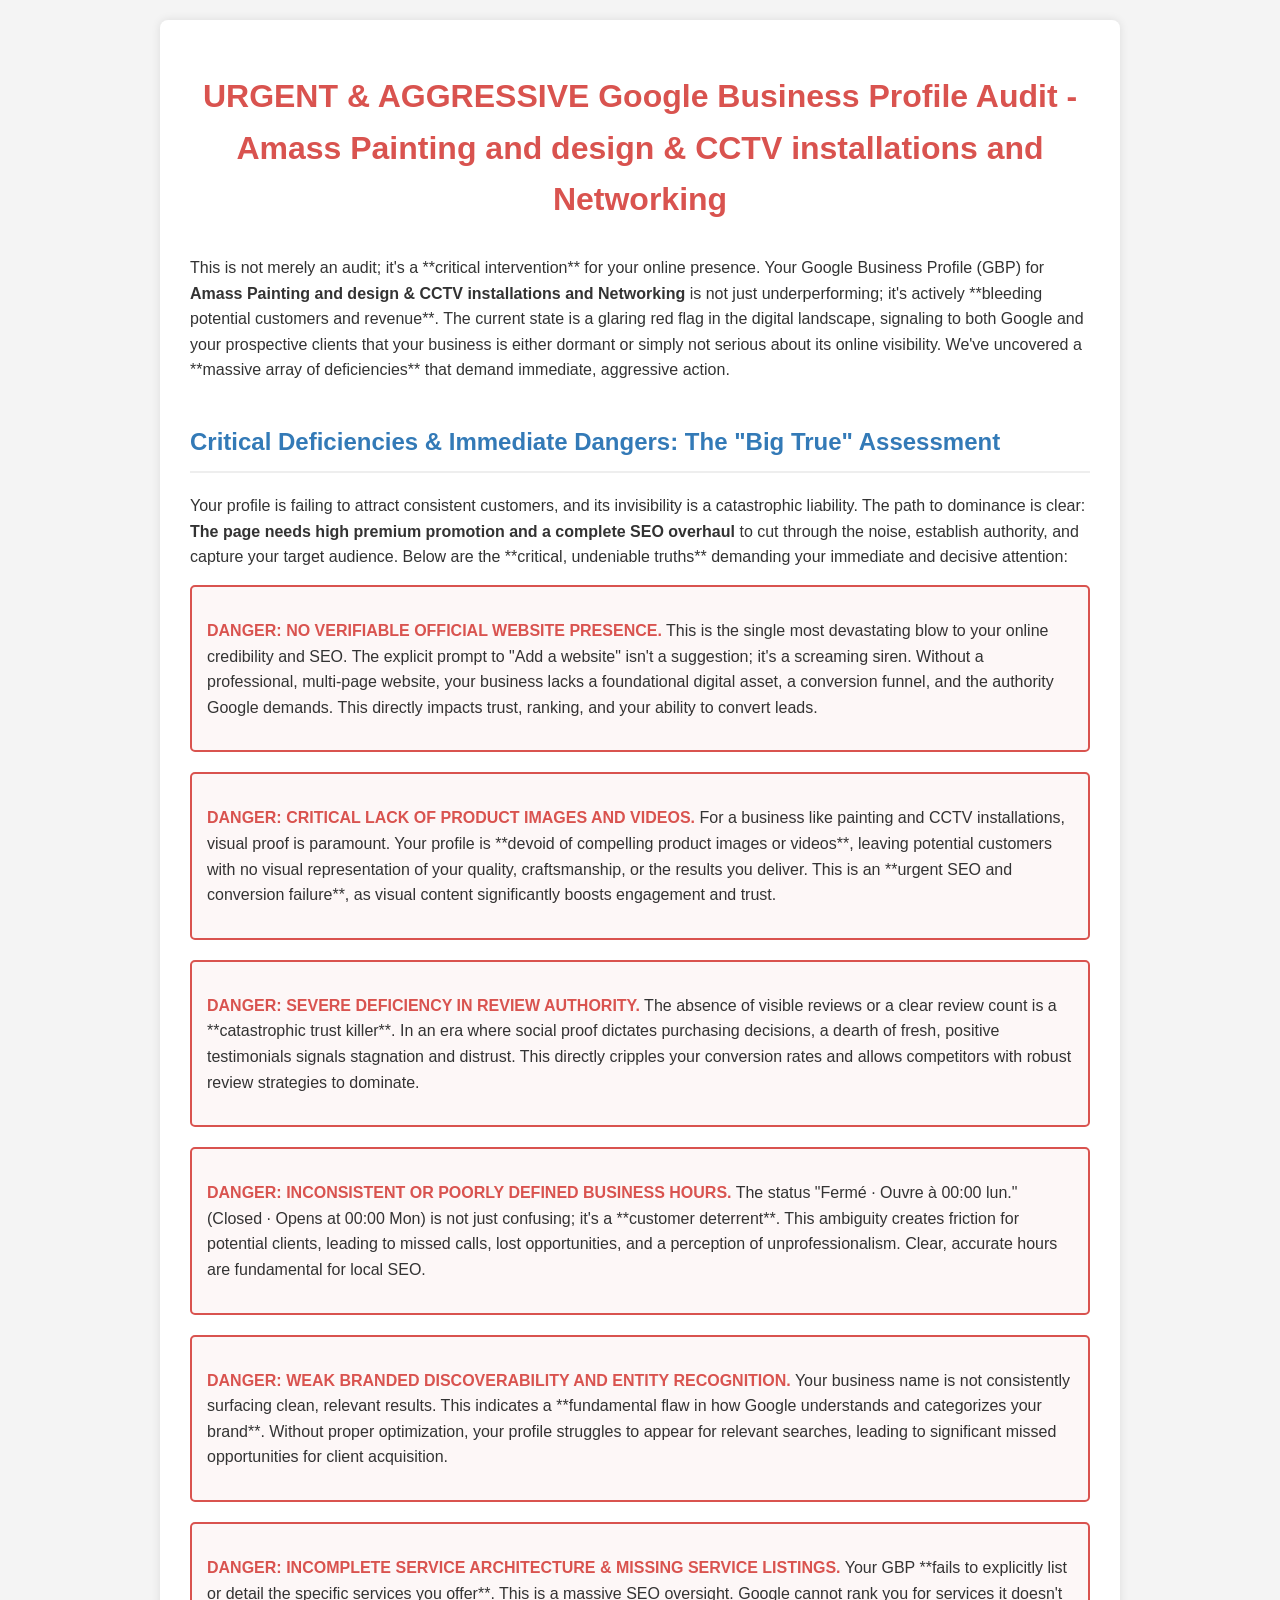
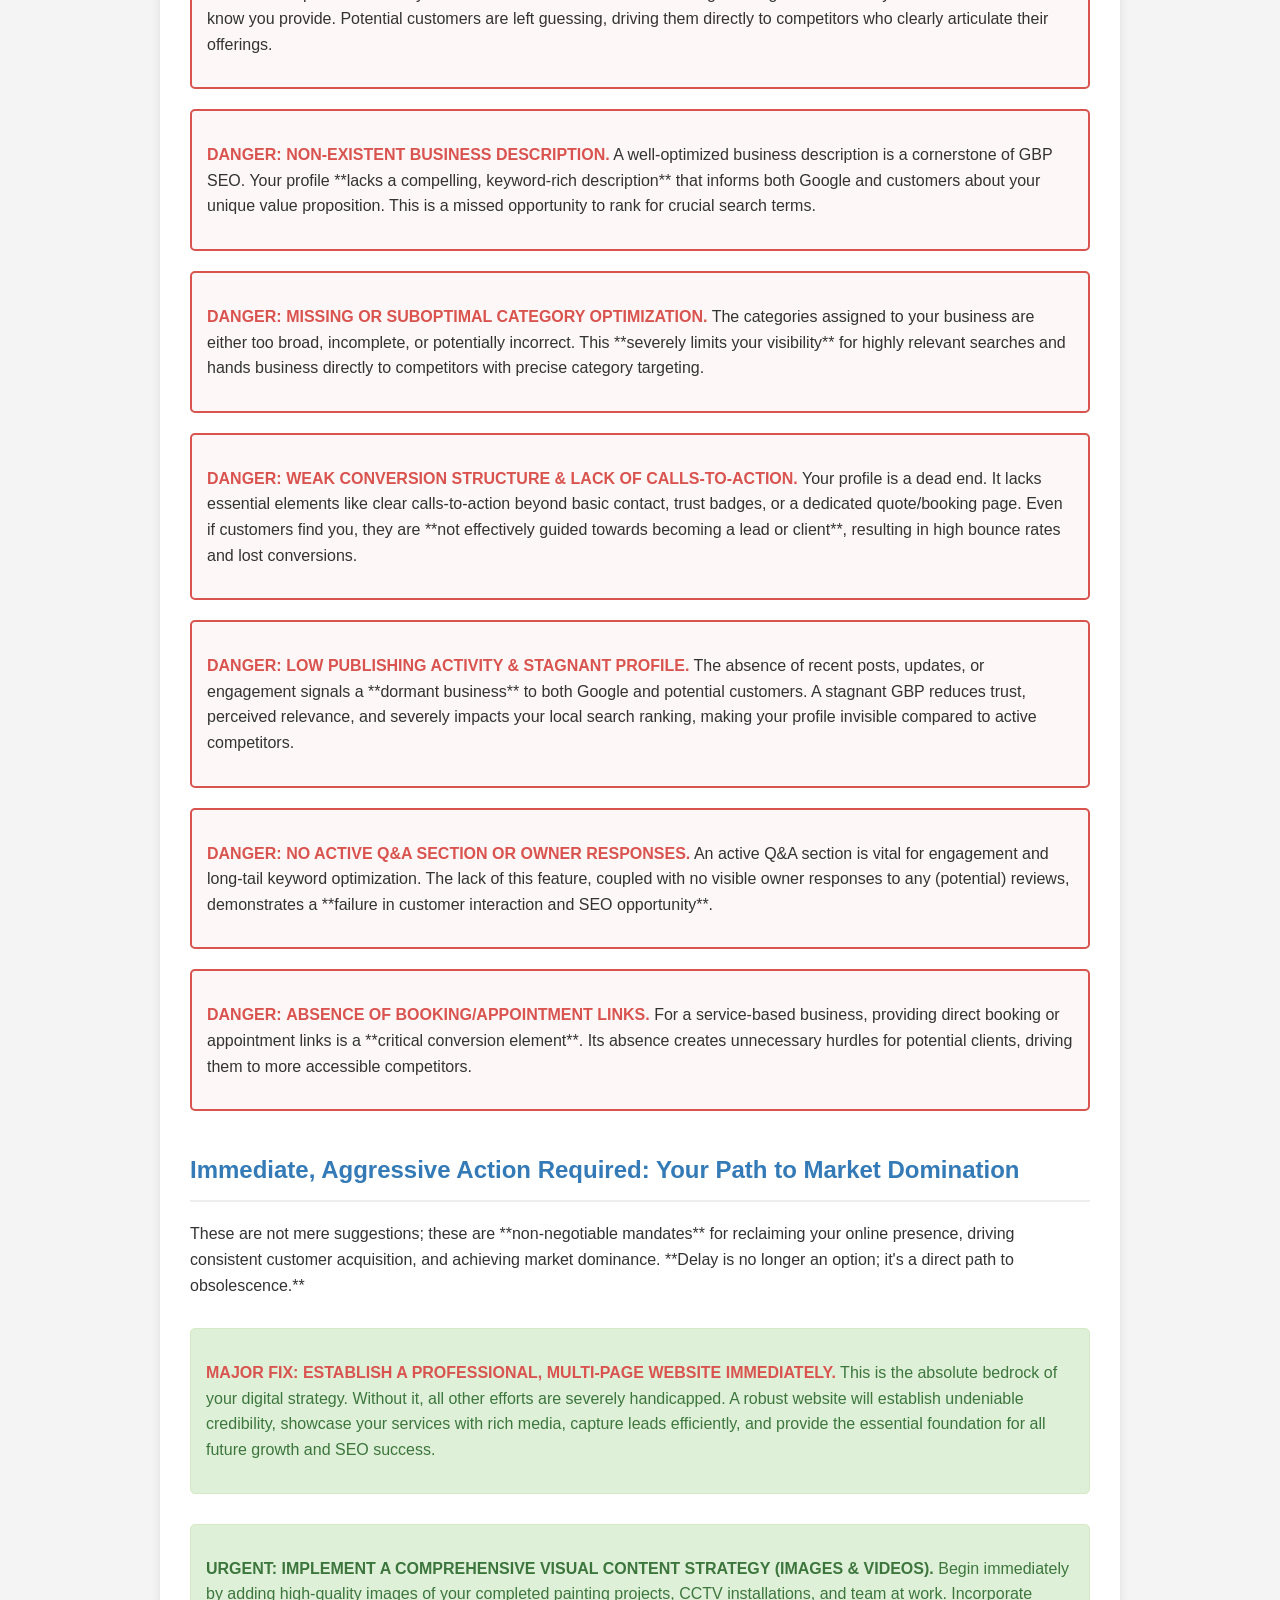
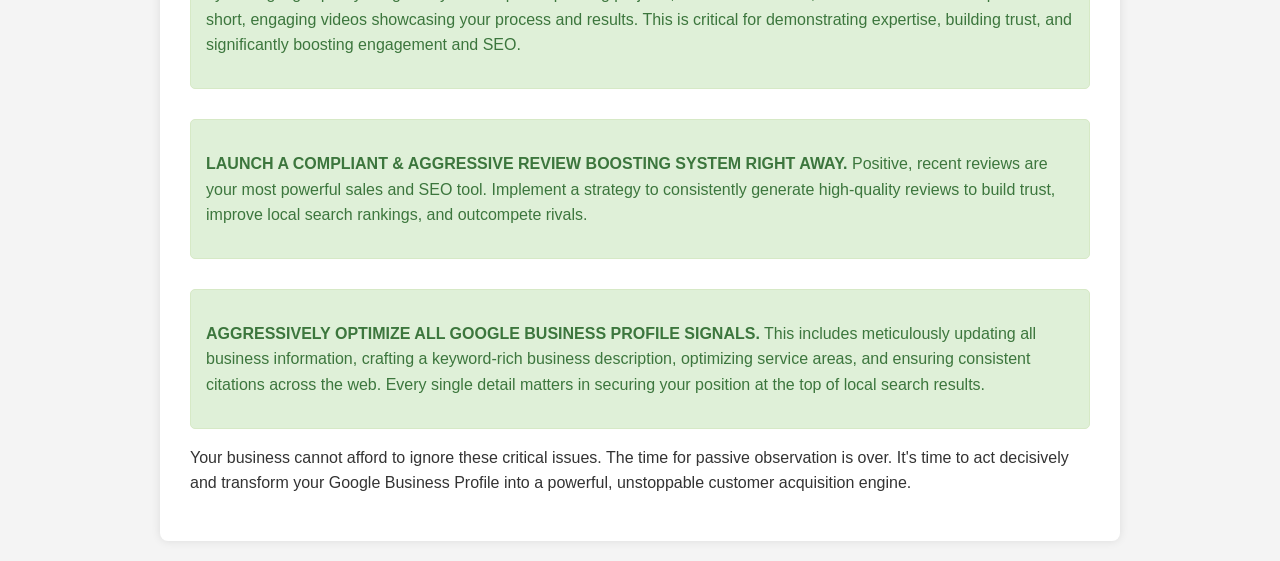
<file: public/audits/amass-painting-cctv-networking.html>
<!DOCTYPE html>
<html lang="en">
<head>
    <meta charset="UTF-8">
    <meta name="viewport" content="width=device-width, initial-scale=1.0">
    <title>URGENT & AGGRESSIVE Google Business Profile Audit - Amass Painting and design & CCTV installations and Networking</title>
    <style>
        body { font-family: Arial, sans-serif; line-height: 1.6; color: #333; margin: 20px; background-color: #f4f4f4; }
        .container { max-width: 900px; margin: auto; background: #fff; padding: 30px; border-radius: 8px; box-shadow: 0 0 10px rgba(0,0,0,0.1); }
        h1 { color: #d9534f; text-align: center; margin-bottom: 30px; }
        h2 { color: #337ab7; border-bottom: 2px solid #eee; padding-bottom: 10px; margin-top: 40px; }
        .danger-box { border: 2px solid #d9534f; padding: 15px; margin-bottom: 20px; background-color: #fdf7f7; border-radius: 5px; }
        .danger-text { color: #d9534f; font-weight: bold; }
        .recommendation { background-color: #dff0d8; border: 1px solid #d6e9c6; color: #3c763d; padding: 15px; margin-top: 30px; border-radius: 5px; }
        .major-fix { color: #d9534f; font-weight: bold; }
        p { margin-bottom: 15px; }
    </style>
</head>
<body>
    <div class="container">
        <h1>URGENT & AGGRESSIVE Google Business Profile Audit - Amass Painting and design & CCTV installations and Networking</h1>
        <p>This is not merely an audit; it's a **critical intervention** for your online presence. Your Google Business Profile (GBP) for <strong>Amass Painting and design & CCTV installations and Networking</strong> is not just underperforming; it's actively **bleeding potential customers and revenue**. The current state is a glaring red flag in the digital landscape, signaling to both Google and your prospective clients that your business is either dormant or simply not serious about its online visibility. We've uncovered a **massive array of deficiencies** that demand immediate, aggressive action.</p>

        <h2>Critical Deficiencies & Immediate Dangers: The "Big True" Assessment</h2>
        <p>Your profile is failing to attract consistent customers, and its invisibility is a catastrophic liability. The path to dominance is clear: <strong>The page needs high premium promotion and a complete SEO overhaul</strong> to cut through the noise, establish authority, and capture your target audience. Below are the **critical, undeniable truths** demanding your immediate and decisive attention:</p>

        <div class="danger-box">
            <p><span class="danger-text">DANGER:</span> <span class="danger-text">NO VERIFIABLE OFFICIAL WEBSITE PRESENCE.</span> This is the single most devastating blow to your online credibility and SEO. The explicit prompt to "Add a website" isn't a suggestion; it's a screaming siren. Without a professional, multi-page website, your business lacks a foundational digital asset, a conversion funnel, and the authority Google demands. This directly impacts trust, ranking, and your ability to convert leads.</p>
        </div>

        <div class="danger-box">
            <p><span class="danger-text">DANGER:</span> <span class="danger-text">CRITICAL LACK OF PRODUCT IMAGES AND VIDEOS.</span> For a business like painting and CCTV installations, visual proof is paramount. Your profile is **devoid of compelling product images or videos**, leaving potential customers with no visual representation of your quality, craftsmanship, or the results you deliver. This is an **urgent SEO and conversion failure**, as visual content significantly boosts engagement and trust.</p>
        </div>

        <div class="danger-box">
            <p><span class="danger-text">DANGER:</span> <span class="danger-text">SEVERE DEFICIENCY IN REVIEW AUTHORITY.</span> The absence of visible reviews or a clear review count is a **catastrophic trust killer**. In an era where social proof dictates purchasing decisions, a dearth of fresh, positive testimonials signals stagnation and distrust. This directly cripples your conversion rates and allows competitors with robust review strategies to dominate.</p>
        </div>

        <div class="danger-box">
            <p><span class="danger-text">DANGER:</span> <span class="danger-text">INCONSISTENT OR POORLY DEFINED BUSINESS HOURS.</span> The status "Fermé · Ouvre à 00:00 lun." (Closed · Opens at 00:00 Mon) is not just confusing; it's a **customer deterrent**. This ambiguity creates friction for potential clients, leading to missed calls, lost opportunities, and a perception of unprofessionalism. Clear, accurate hours are fundamental for local SEO.</p>
        </div>

        <div class="danger-box">
            <p><span class="danger-text">DANGER:</span> <span class="danger-text">WEAK BRANDED DISCOVERABILITY AND ENTITY RECOGNITION.</span> Your business name is not consistently surfacing clean, relevant results. This indicates a **fundamental flaw in how Google understands and categorizes your brand**. Without proper optimization, your profile struggles to appear for relevant searches, leading to significant missed opportunities for client acquisition.</p>
        </div>

        <div class="danger-box">
            <p><span class="danger-text">DANGER:</span> <span class="danger-text">INCOMPLETE SERVICE ARCHITECTURE & MISSING SERVICE LISTINGS.</span> Your GBP **fails to explicitly list or detail the specific services you offer**. This is a massive SEO oversight. Google cannot rank you for services it doesn't know you provide. Potential customers are left guessing, driving them directly to competitors who clearly articulate their offerings.</p>
        </div>

        <div class="danger-box">
            <p><span class="danger-text">DANGER:</span> <span class="danger-text">NON-EXISTENT BUSINESS DESCRIPTION.</span> A well-optimized business description is a cornerstone of GBP SEO. Your profile **lacks a compelling, keyword-rich description** that informs both Google and customers about your unique value proposition. This is a missed opportunity to rank for crucial search terms.</p>
        </div>

        <div class="danger-box">
            <p><span class="danger-text">DANGER:</span> <span class="danger-text">MISSING OR SUBOPTIMAL CATEGORY OPTIMIZATION.</span> The categories assigned to your business are either too broad, incomplete, or potentially incorrect. This **severely limits your visibility** for highly relevant searches and hands business directly to competitors with precise category targeting.</p>
        </div>

        <div class="danger-box">
            <p><span class="danger-text">DANGER:</span> <span class="danger-text">WEAK CONVERSION STRUCTURE & LACK OF CALLS-TO-ACTION.</span> Your profile is a dead end. It lacks essential elements like clear calls-to-action beyond basic contact, trust badges, or a dedicated quote/booking page. Even if customers find you, they are **not effectively guided towards becoming a lead or client**, resulting in high bounce rates and lost conversions.</p>
        </div>

        <div class="danger-box">
            <p><span class="danger-text">DANGER:</span> <span class="danger-text">LOW PUBLISHING ACTIVITY & STAGNANT PROFILE.</span> The absence of recent posts, updates, or engagement signals a **dormant business** to both Google and potential customers. A stagnant GBP reduces trust, perceived relevance, and severely impacts your local search ranking, making your profile invisible compared to active competitors.</p>
        </div>

        <div class="danger-box">
            <p><span class="danger-text">DANGER:</span> <span class="danger-text">NO ACTIVE Q&A SECTION OR OWNER RESPONSES.</span> An active Q&A section is vital for engagement and long-tail keyword optimization. The lack of this feature, coupled with no visible owner responses to any (potential) reviews, demonstrates a **failure in customer interaction and SEO opportunity**.</p>
        </div>

        <div class="danger-box">
            <p><span class="danger-text">DANGER:</span> <span class="danger-text">ABSENCE OF BOOKING/APPOINTMENT LINKS.</span> For a service-based business, providing direct booking or appointment links is a **critical conversion element**. Its absence creates unnecessary hurdles for potential clients, driving them to more accessible competitors.</p>
        </div>

        <h2>Immediate, Aggressive Action Required: Your Path to Market Domination</h2>
        <p>These are not mere suggestions; these are **non-negotiable mandates** for reclaiming your online presence, driving consistent customer acquisition, and achieving market dominance. **Delay is no longer an option; it's a direct path to obsolescence.**</p>

        <div class="recommendation">
            <p><strong><span class="major-fix">MAJOR FIX: ESTABLISH A PROFESSIONAL, MULTI-PAGE WEBSITE IMMEDIATELY.</span></strong> This is the absolute bedrock of your digital strategy. Without it, all other efforts are severely handicapped. A robust website will establish undeniable credibility, showcase your services with rich media, capture leads efficiently, and provide the essential foundation for all future growth and SEO success.</p>
        </div>

        <div class="recommendation">
            <p><strong>URGENT: IMPLEMENT A COMPREHENSIVE VISUAL CONTENT STRATEGY (IMAGES & VIDEOS).</strong> Begin immediately by adding high-quality images of your completed painting projects, CCTV installations, and team at work. Incorporate short, engaging videos showcasing your process and results. This is critical for demonstrating expertise, building trust, and significantly boosting engagement and SEO.</p>
        </div>

        <div class="recommendation">
            <p><strong>LAUNCH A COMPLIANT & AGGRESSIVE REVIEW BOOSTING SYSTEM RIGHT AWAY.</strong> Positive, recent reviews are your most powerful sales and SEO tool. Implement a strategy to consistently generate high-quality reviews to build trust, improve local search rankings, and outcompete rivals.</p>
        </div>

        <div class="recommendation">
            <p><strong>AGGRESSIVELY OPTIMIZE ALL GOOGLE BUSINESS PROFILE SIGNALS.</strong> This includes meticulously updating all business information, crafting a keyword-rich business description, optimizing service areas, and ensuring consistent citations across the web. Every single detail matters in securing your position at the top of local search results.</p>
        </div>

        <p>Your business cannot afford to ignore these critical issues. The time for passive observation is over. It's time to act decisively and transform your Google Business Profile into a powerful, unstoppable customer acquisition engine.</p>
    </div>
</body>
</html>
</file>
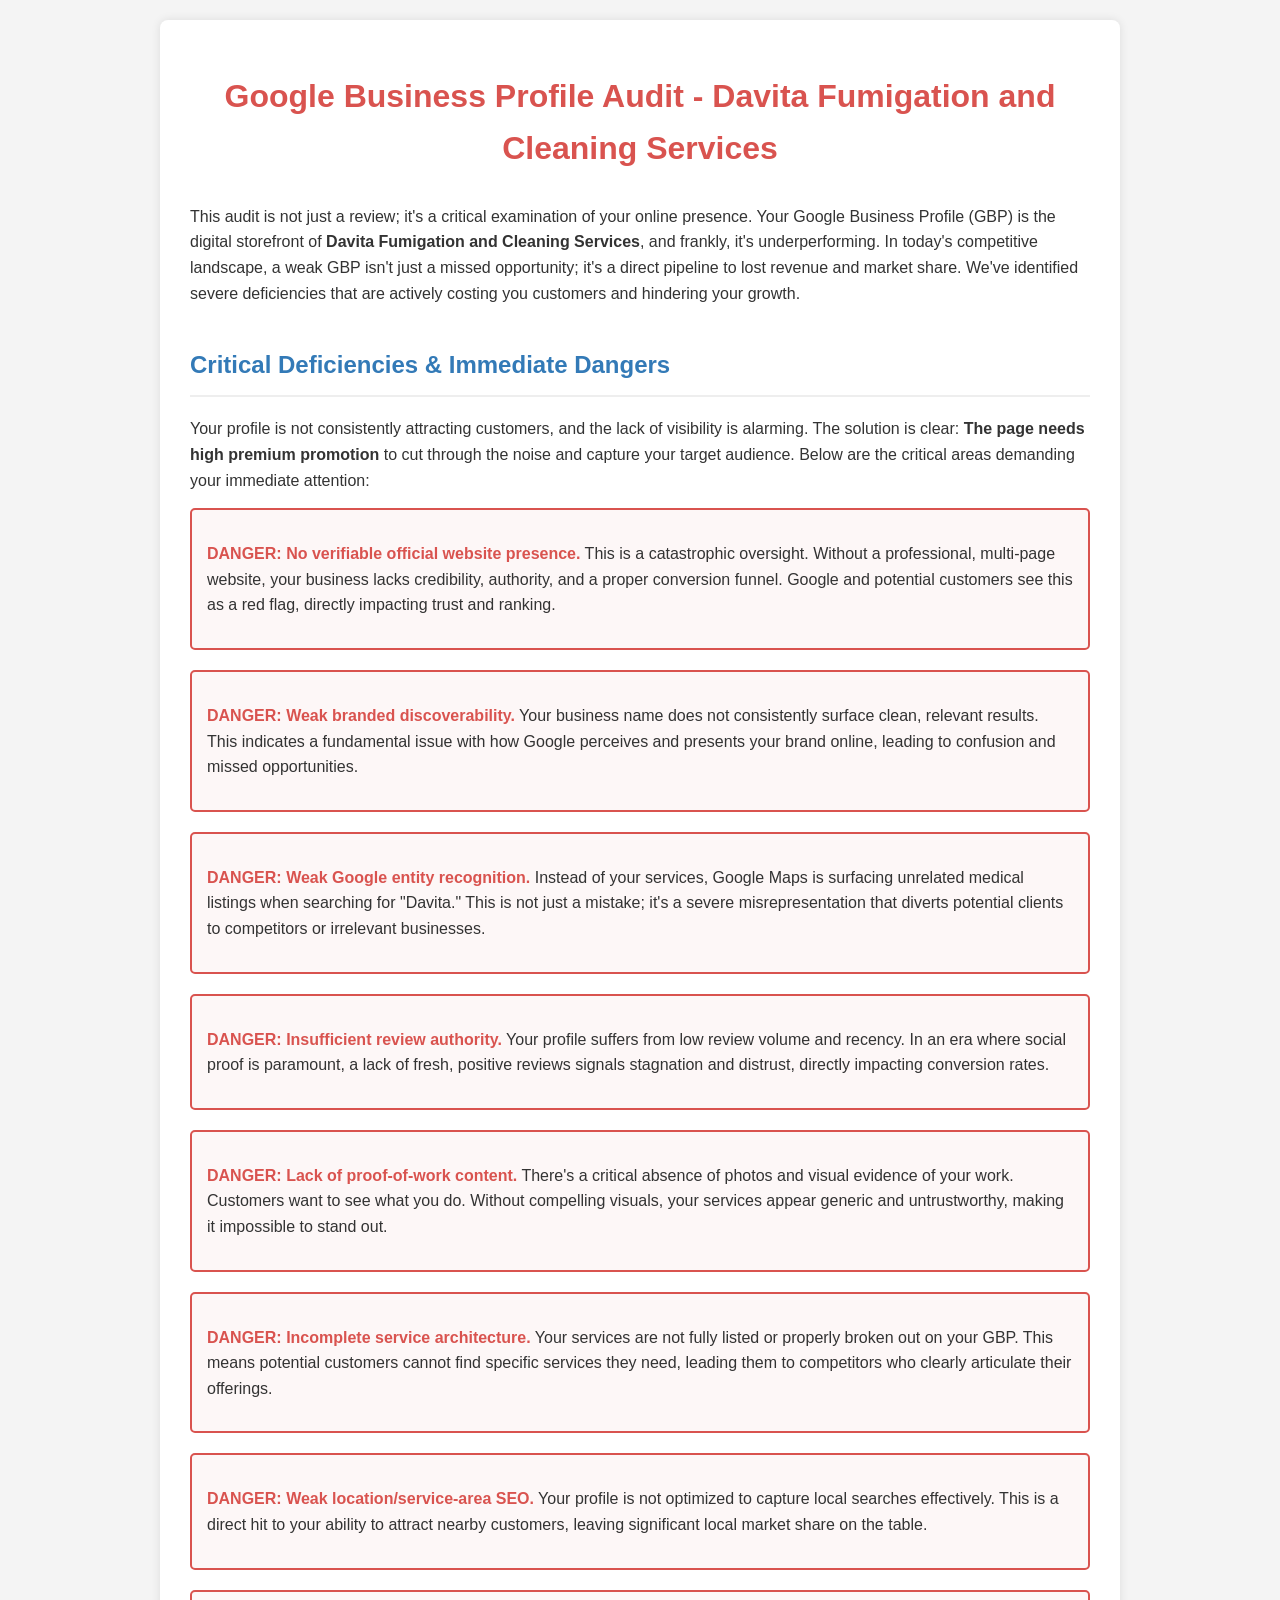
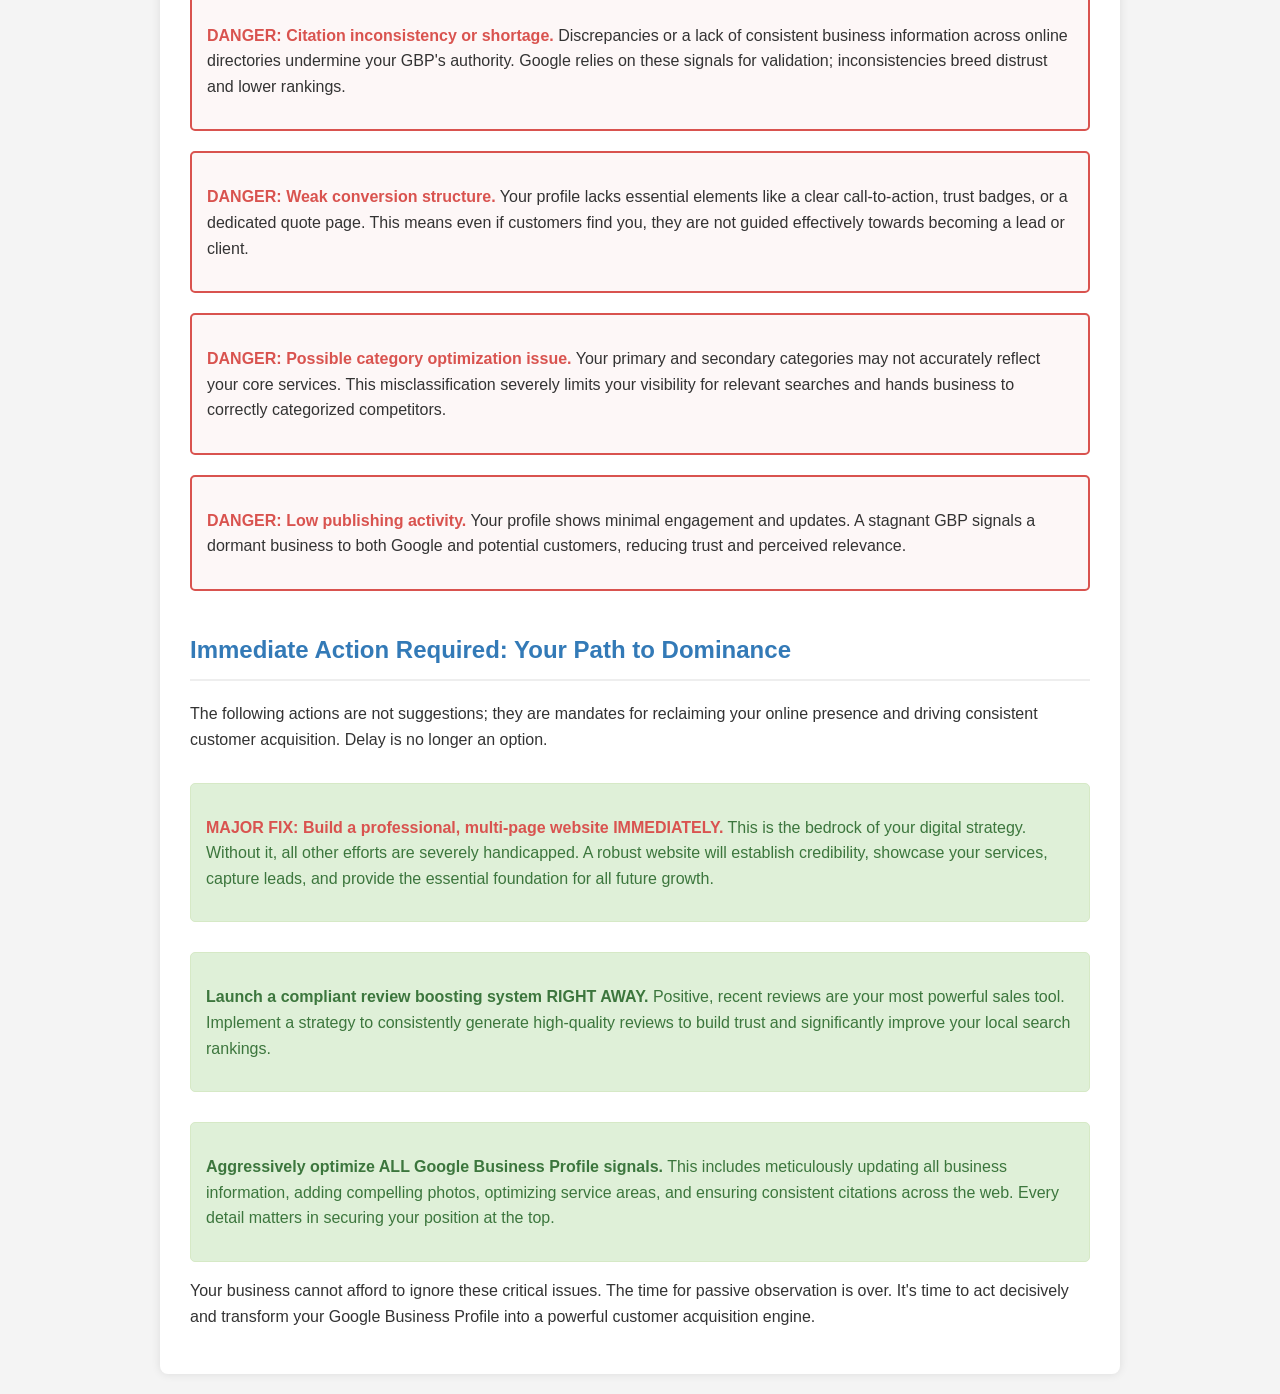
<file: public/audits/davita-fumigation-cleaning.html>
<!DOCTYPE html>
<html lang="en">
<head>
    <meta charset="UTF-8">
    <meta name="viewport" content="width=device-width, initial-scale=1.0">
    <title>Aggressive Google Business Profile Audit - Davita Fumigation and Cleaning Services</title>
    <style>
        body { font-family: Arial, sans-serif; line-height: 1.6; color: #333; margin: 20px; background-color: #f4f4f4; }
        .container { max-width: 900px; margin: auto; background: #fff; padding: 30px; border-radius: 8px; box-shadow: 0 0 10px rgba(0,0,0,0.1); }
        h1 { color: #d9534f; text-align: center; margin-bottom: 30px; }
        h2 { color: #337ab7; border-bottom: 2px solid #eee; padding-bottom: 10px; margin-top: 40px; }
        .danger-box { border: 2px solid #d9534f; padding: 15px; margin-bottom: 20px; background-color: #fdf7f7; border-radius: 5px; }
        .danger-text { color: #d9534f; font-weight: bold; }
        .recommendation { background-color: #dff0d8; border: 1px solid #d6e9c6; color: #3c763d; padding: 15px; margin-top: 30px; border-radius: 5px; }
        .major-fix { color: #d9534f; font-weight: bold; }
        p { margin-bottom: 15px; }
    </style>
</head>
<body>
    <div class="container">
        <h1>Google Business Profile Audit - Davita Fumigation and Cleaning Services</h1>
        <p>This audit is not just a review; it's a critical examination of your online presence. Your Google Business Profile (GBP) is the digital storefront of <strong>Davita Fumigation and Cleaning Services</strong>, and frankly, it's underperforming. In today's competitive landscape, a weak GBP isn't just a missed opportunity; it's a direct pipeline to lost revenue and market share. We've identified severe deficiencies that are actively costing you customers and hindering your growth.</p>

        <h2>Critical Deficiencies & Immediate Dangers</h2>
        <p>Your profile is not consistently attracting customers, and the lack of visibility is alarming. The solution is clear: <strong>The page needs high premium promotion</strong> to cut through the noise and capture your target audience. Below are the critical areas demanding your immediate attention:</p>

        <div class="danger-box">
            <p><span class="danger-text">DANGER:</span> <span class="danger-text">No verifiable official website presence.</span> This is a catastrophic oversight. Without a professional, multi-page website, your business lacks credibility, authority, and a proper conversion funnel. Google and potential customers see this as a red flag, directly impacting trust and ranking.</p>
        </div>

        <div class="danger-box">
            <p><span class="danger-text">DANGER:</span> <span class="danger-text">Weak branded discoverability.</span> Your business name does not consistently surface clean, relevant results. This indicates a fundamental issue with how Google perceives and presents your brand online, leading to confusion and missed opportunities.</p>
        </div>

        <div class="danger-box">
            <p><span class="danger-text">DANGER:</span> <span class="danger-text">Weak Google entity recognition.</span> Instead of your services, Google Maps is surfacing unrelated medical listings when searching for "Davita." This is not just a mistake; it's a severe misrepresentation that diverts potential clients to competitors or irrelevant businesses.</p>
        </div>

        <div class="danger-box">
            <p><span class="danger-text">DANGER:</span> <span class="danger-text">Insufficient review authority.</span> Your profile suffers from low review volume and recency. In an era where social proof is paramount, a lack of fresh, positive reviews signals stagnation and distrust, directly impacting conversion rates.</p>
        </div>

        <div class="danger-box">
            <p><span class="danger-text">DANGER:</span> <span class="danger-text">Lack of proof-of-work content.</span> There's a critical absence of photos and visual evidence of your work. Customers want to see what you do. Without compelling visuals, your services appear generic and untrustworthy, making it impossible to stand out.</p>
        </div>

        <div class="danger-box">
            <p><span class="danger-text">DANGER:</span> <span class="danger-text">Incomplete service architecture.</span> Your services are not fully listed or properly broken out on your GBP. This means potential customers cannot find specific services they need, leading them to competitors who clearly articulate their offerings.</p>
        </div>

        <div class="danger-box">
            <p><span class="danger-text">DANGER:</span> <span class="danger-text">Weak location/service-area SEO.</span> Your profile is not optimized to capture local searches effectively. This is a direct hit to your ability to attract nearby customers, leaving significant local market share on the table.</p>
        </div>

        <div class="danger-box">
            <p><span class="danger-text">DANGER:</span> <span class="danger-text">Citation inconsistency or shortage.</span> Discrepancies or a lack of consistent business information across online directories undermine your GBP's authority. Google relies on these signals for validation; inconsistencies breed distrust and lower rankings.</p>
        </div>

        <div class="danger-box">
            <p><span class="danger-text">DANGER:</span> <span class="danger-text">Weak conversion structure.</span> Your profile lacks essential elements like a clear call-to-action, trust badges, or a dedicated quote page. This means even if customers find you, they are not guided effectively towards becoming a lead or client.</p>
        </div>

        <div class="danger-box">
            <p><span class="danger-text">DANGER:</span> <span class="danger-text">Possible category optimization issue.</span> Your primary and secondary categories may not accurately reflect your core services. This misclassification severely limits your visibility for relevant searches and hands business to correctly categorized competitors.</p>
        </div>

        <div class="danger-box">
            <p><span class="danger-text">DANGER:</span> <span class="danger-text">Low publishing activity.</span> Your profile shows minimal engagement and updates. A stagnant GBP signals a dormant business to both Google and potential customers, reducing trust and perceived relevance.</p>
        </div>

        <h2>Immediate Action Required: Your Path to Dominance</h2>
        <p>The following actions are not suggestions; they are mandates for reclaiming your online presence and driving consistent customer acquisition. Delay is no longer an option.</p>

        <div class="recommendation">
            <p><strong><span class="major-fix">MAJOR FIX: Build a professional, multi-page website IMMEDIATELY.</span></strong> This is the bedrock of your digital strategy. Without it, all other efforts are severely handicapped. A robust website will establish credibility, showcase your services, capture leads, and provide the essential foundation for all future growth.</p>
        </div>

        <div class="recommendation">
            <p><strong>Launch a compliant review boosting system RIGHT AWAY.</strong> Positive, recent reviews are your most powerful sales tool. Implement a strategy to consistently generate high-quality reviews to build trust and significantly improve your local search rankings.</p>
        </div>

        <div class="recommendation">
            <p><strong>Aggressively optimize ALL Google Business Profile signals.</strong> This includes meticulously updating all business information, adding compelling photos, optimizing service areas, and ensuring consistent citations across the web. Every detail matters in securing your position at the top.</p>
        </div>

        <p>Your business cannot afford to ignore these critical issues. The time for passive observation is over. It's time to act decisively and transform your Google Business Profile into a powerful customer acquisition engine.</p>
    </div>
</body>
</html>
</file>
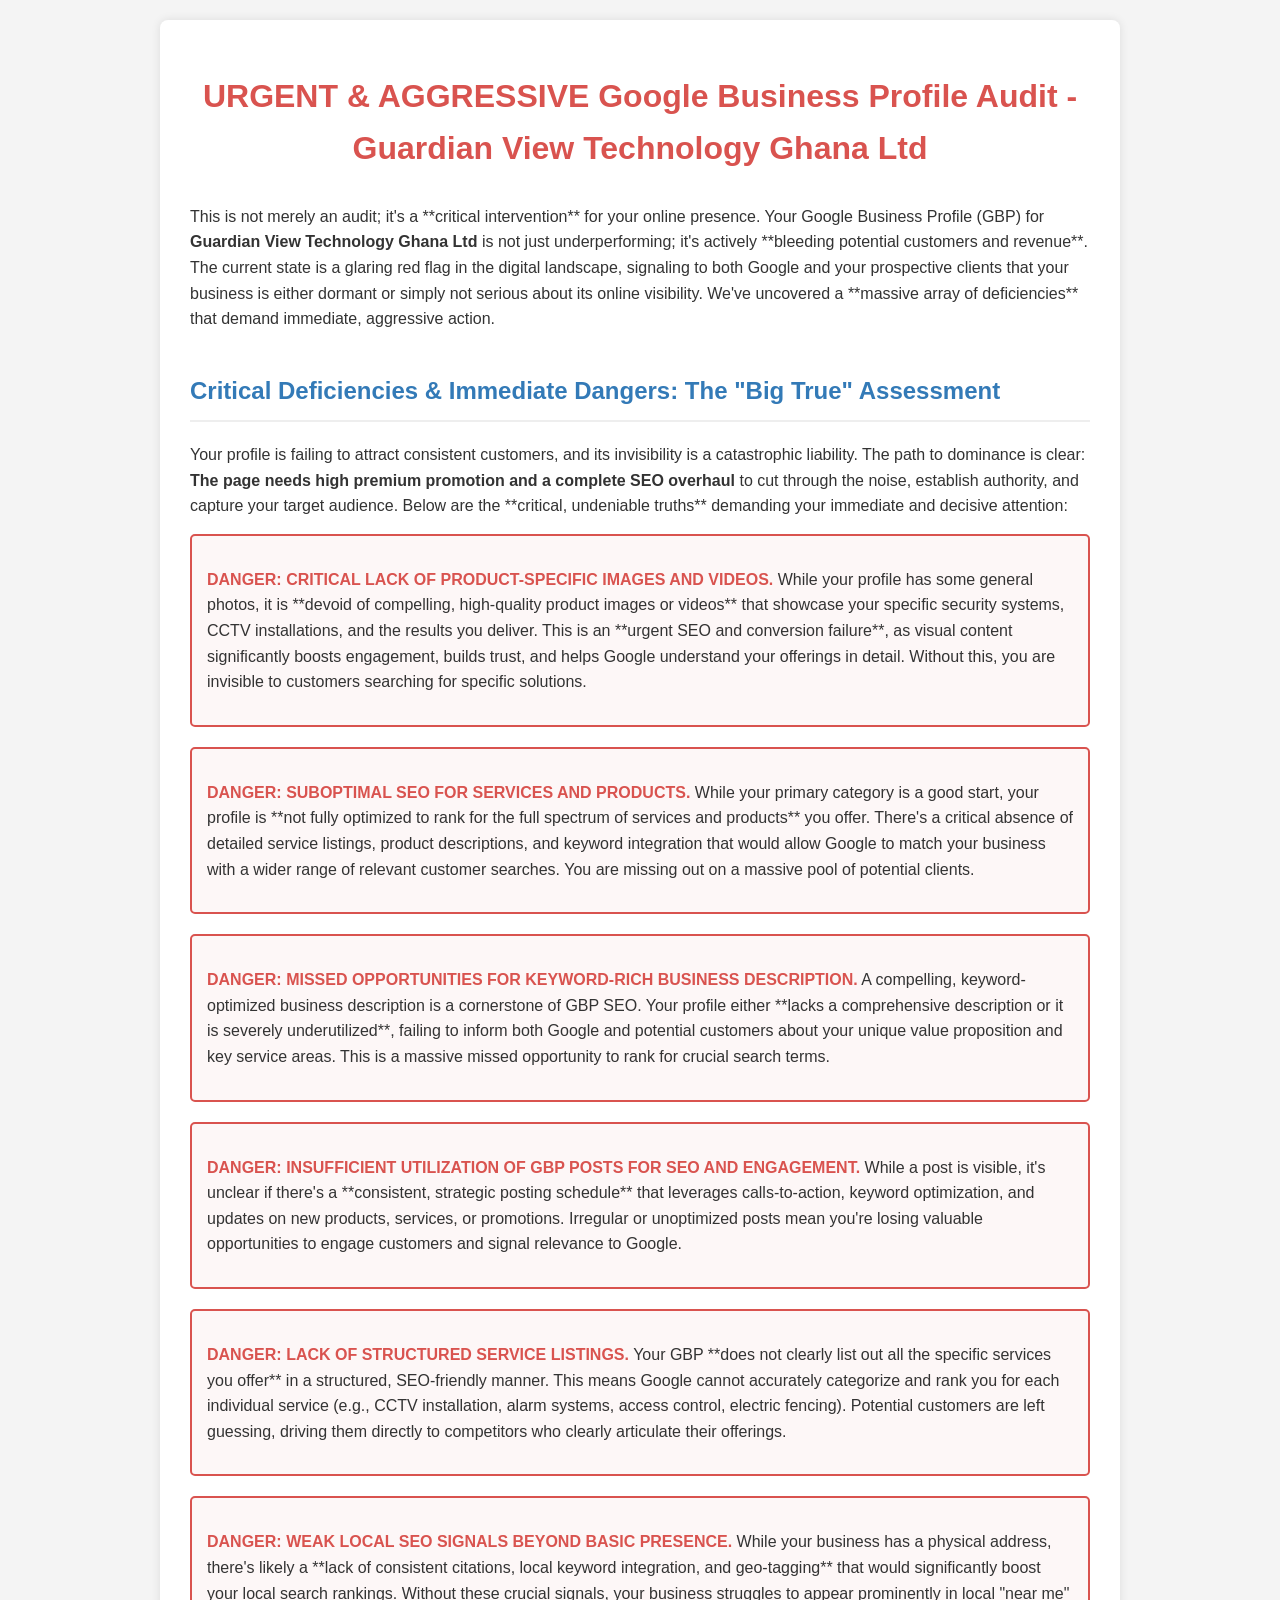
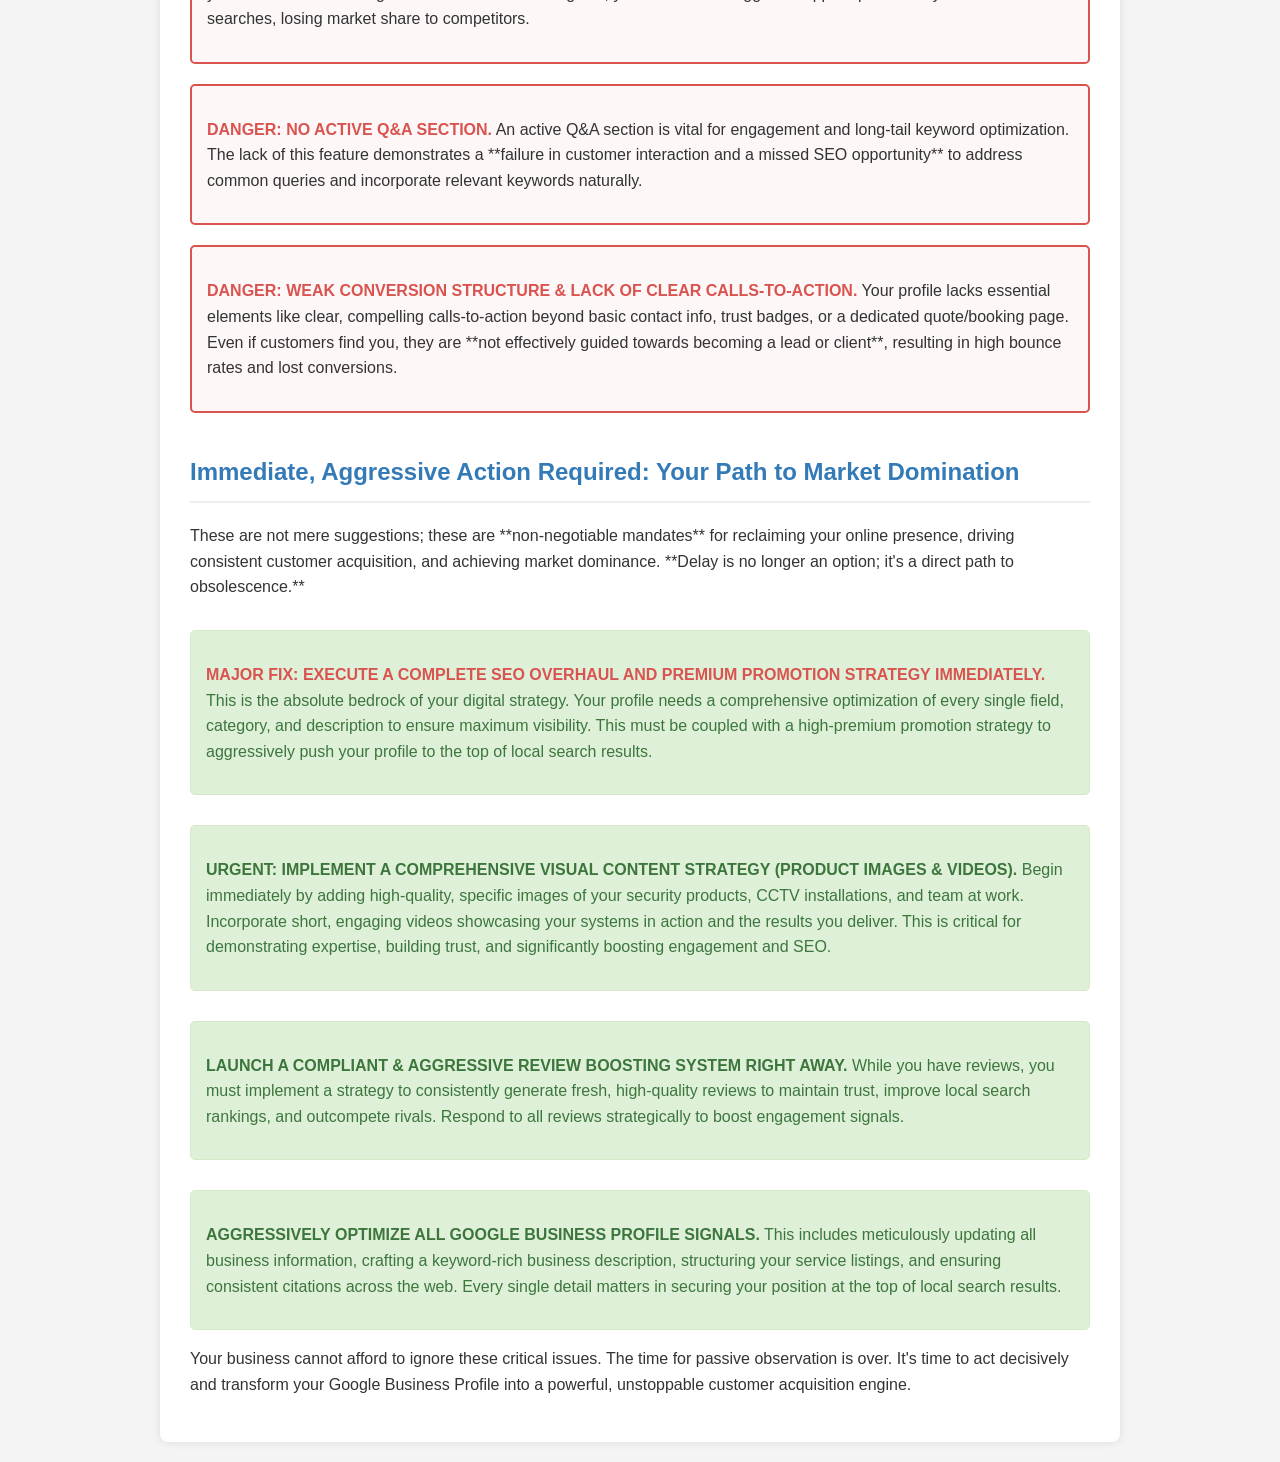
<file: public/audits/guardian-view-technology-ghana.html>
<!DOCTYPE html>
<html lang="en">
<head>
    <meta charset="UTF-8">
    <meta name="viewport" content="width=device-width, initial-scale=1.0">
    <title>URGENT & AGGRESSIVE Google Business Profile Audit - Guardian View Technology Ghana Ltd</title>
    <style>
        body { font-family: Arial, sans-serif; line-height: 1.6; color: #333; margin: 20px; background-color: #f4f4f4; }
        .container { max-width: 900px; margin: auto; background: #fff; padding: 30px; border-radius: 8px; box-shadow: 0 0 10px rgba(0,0,0,0.1); }
        h1 { color: #d9534f; text-align: center; margin-bottom: 30px; }
        h2 { color: #337ab7; border-bottom: 2px solid #eee; padding-bottom: 10px; margin-top: 40px; }
        .danger-box { border: 2px solid #d9534f; padding: 15px; margin-bottom: 20px; background-color: #fdf7f7; border-radius: 5px; }
        .danger-text { color: #d9534f; font-weight: bold; }
        .recommendation { background-color: #dff0d8; border: 1px solid #d6e9c6; color: #3c763d; padding: 15px; margin-top: 30px; border-radius: 5px; }
        .major-fix { color: #d9534f; font-weight: bold; }
        p { margin-bottom: 15px; }
    </style>
</head>
<body>
    <div class="container">
        <h1>URGENT & AGGRESSIVE Google Business Profile Audit - Guardian View Technology Ghana Ltd</h1>
        <p>This is not merely an audit; it's a **critical intervention** for your online presence. Your Google Business Profile (GBP) for <strong>Guardian View Technology Ghana Ltd</strong> is not just underperforming; it's actively **bleeding potential customers and revenue**. The current state is a glaring red flag in the digital landscape, signaling to both Google and your prospective clients that your business is either dormant or simply not serious about its online visibility. We've uncovered a **massive array of deficiencies** that demand immediate, aggressive action.</p>

        <h2>Critical Deficiencies & Immediate Dangers: The "Big True" Assessment</h2>
        <p>Your profile is failing to attract consistent customers, and its invisibility is a catastrophic liability. The path to dominance is clear: <strong>The page needs high premium promotion and a complete SEO overhaul</strong> to cut through the noise, establish authority, and capture your target audience. Below are the **critical, undeniable truths** demanding your immediate and decisive attention:</p>

        <div class="danger-box">
            <p><span class="danger-text">DANGER:</span> <span class="danger-text">CRITICAL LACK OF PRODUCT-SPECIFIC IMAGES AND VIDEOS.</span> While your profile has some general photos, it is **devoid of compelling, high-quality product images or videos** that showcase your specific security systems, CCTV installations, and the results you deliver. This is an **urgent SEO and conversion failure**, as visual content significantly boosts engagement, builds trust, and helps Google understand your offerings in detail. Without this, you are invisible to customers searching for specific solutions.</p>
        </div>

        <div class="danger-box">
            <p><span class="danger-text">DANGER:</span> <span class="danger-text">SUBOPTIMAL SEO FOR SERVICES AND PRODUCTS.</span> While your primary category is a good start, your profile is **not fully optimized to rank for the full spectrum of services and products** you offer. There's a critical absence of detailed service listings, product descriptions, and keyword integration that would allow Google to match your business with a wider range of relevant customer searches. You are missing out on a massive pool of potential clients.</p>
        </div>

        <div class="danger-box">
            <p><span class="danger-text">DANGER:</span> <span class="danger-text">MISSED OPPORTUNITIES FOR KEYWORD-RICH BUSINESS DESCRIPTION.</span> A compelling, keyword-optimized business description is a cornerstone of GBP SEO. Your profile either **lacks a comprehensive description or it is severely underutilized**, failing to inform both Google and potential customers about your unique value proposition and key service areas. This is a massive missed opportunity to rank for crucial search terms.</p>
        </div>

        <div class="danger-box">
            <p><span class="danger-text">DANGER:</span> <span class="danger-text">INSUFFICIENT UTILIZATION OF GBP POSTS FOR SEO AND ENGAGEMENT.</span> While a post is visible, it's unclear if there's a **consistent, strategic posting schedule** that leverages calls-to-action, keyword optimization, and updates on new products, services, or promotions. Irregular or unoptimized posts mean you're losing valuable opportunities to engage customers and signal relevance to Google.</p>
        </div>

        <div class="danger-box">
            <p><span class="danger-text">DANGER:</span> <span class="danger-text">LACK OF STRUCTURED SERVICE LISTINGS.</span> Your GBP **does not clearly list out all the specific services you offer** in a structured, SEO-friendly manner. This means Google cannot accurately categorize and rank you for each individual service (e.g., CCTV installation, alarm systems, access control, electric fencing). Potential customers are left guessing, driving them directly to competitors who clearly articulate their offerings.</p>
        </div>

        <div class="danger-box">
            <p><span class="danger-text">DANGER:</span> <span class="danger-text">WEAK LOCAL SEO SIGNALS BEYOND BASIC PRESENCE.</span> While your business has a physical address, there's likely a **lack of consistent citations, local keyword integration, and geo-tagging** that would significantly boost your local search rankings. Without these crucial signals, your business struggles to appear prominently in local 
"near me" searches, losing market share to competitors.</p>
        </div>

        <div class="danger-box">
            <p><span class="danger-text">DANGER:</span> <span class="danger-text">NO ACTIVE Q&A SECTION.</span> An active Q&A section is vital for engagement and long-tail keyword optimization. The lack of this feature demonstrates a **failure in customer interaction and a missed SEO opportunity** to address common queries and incorporate relevant keywords naturally.</p>
        </div>

        <div class="danger-box">
            <p><span class="danger-text">DANGER:</span> <span class="danger-text">WEAK CONVERSION STRUCTURE & LACK OF CLEAR CALLS-TO-ACTION.</span> Your profile lacks essential elements like clear, compelling calls-to-action beyond basic contact info, trust badges, or a dedicated quote/booking page. Even if customers find you, they are **not effectively guided towards becoming a lead or client**, resulting in high bounce rates and lost conversions.</p>
        </div>

        <h2>Immediate, Aggressive Action Required: Your Path to Market Domination</h2>
        <p>These are not mere suggestions; these are **non-negotiable mandates** for reclaiming your online presence, driving consistent customer acquisition, and achieving market dominance. **Delay is no longer an option; it's a direct path to obsolescence.**</p>

        <div class="recommendation">
            <p><strong><span class="major-fix">MAJOR FIX: EXECUTE A COMPLETE SEO OVERHAUL AND PREMIUM PROMOTION STRATEGY IMMEDIATELY.</span></strong> This is the absolute bedrock of your digital strategy. Your profile needs a comprehensive optimization of every single field, category, and description to ensure maximum visibility. This must be coupled with a high-premium promotion strategy to aggressively push your profile to the top of local search results.</p>
        </div>

        <div class="recommendation">
            <p><strong>URGENT: IMPLEMENT A COMPREHENSIVE VISUAL CONTENT STRATEGY (PRODUCT IMAGES & VIDEOS).</strong> Begin immediately by adding high-quality, specific images of your security products, CCTV installations, and team at work. Incorporate short, engaging videos showcasing your systems in action and the results you deliver. This is critical for demonstrating expertise, building trust, and significantly boosting engagement and SEO.</p>
        </div>

        <div class="recommendation">
            <p><strong>LAUNCH A COMPLIANT & AGGRESSIVE REVIEW BOOSTING SYSTEM RIGHT AWAY.</strong> While you have reviews, you must implement a strategy to consistently generate fresh, high-quality reviews to maintain trust, improve local search rankings, and outcompete rivals. Respond to all reviews strategically to boost engagement signals.</p>
        </div>

        <div class="recommendation">
            <p><strong>AGGRESSIVELY OPTIMIZE ALL GOOGLE BUSINESS PROFILE SIGNALS.</strong> This includes meticulously updating all business information, crafting a keyword-rich business description, structuring your service listings, and ensuring consistent citations across the web. Every single detail matters in securing your position at the top of local search results.</p>
        </div>

        <p>Your business cannot afford to ignore these critical issues. The time for passive observation is over. It's time to act decisively and transform your Google Business Profile into a powerful, unstoppable customer acquisition engine.</p>
    </div>
</body>
</html>
</file>
